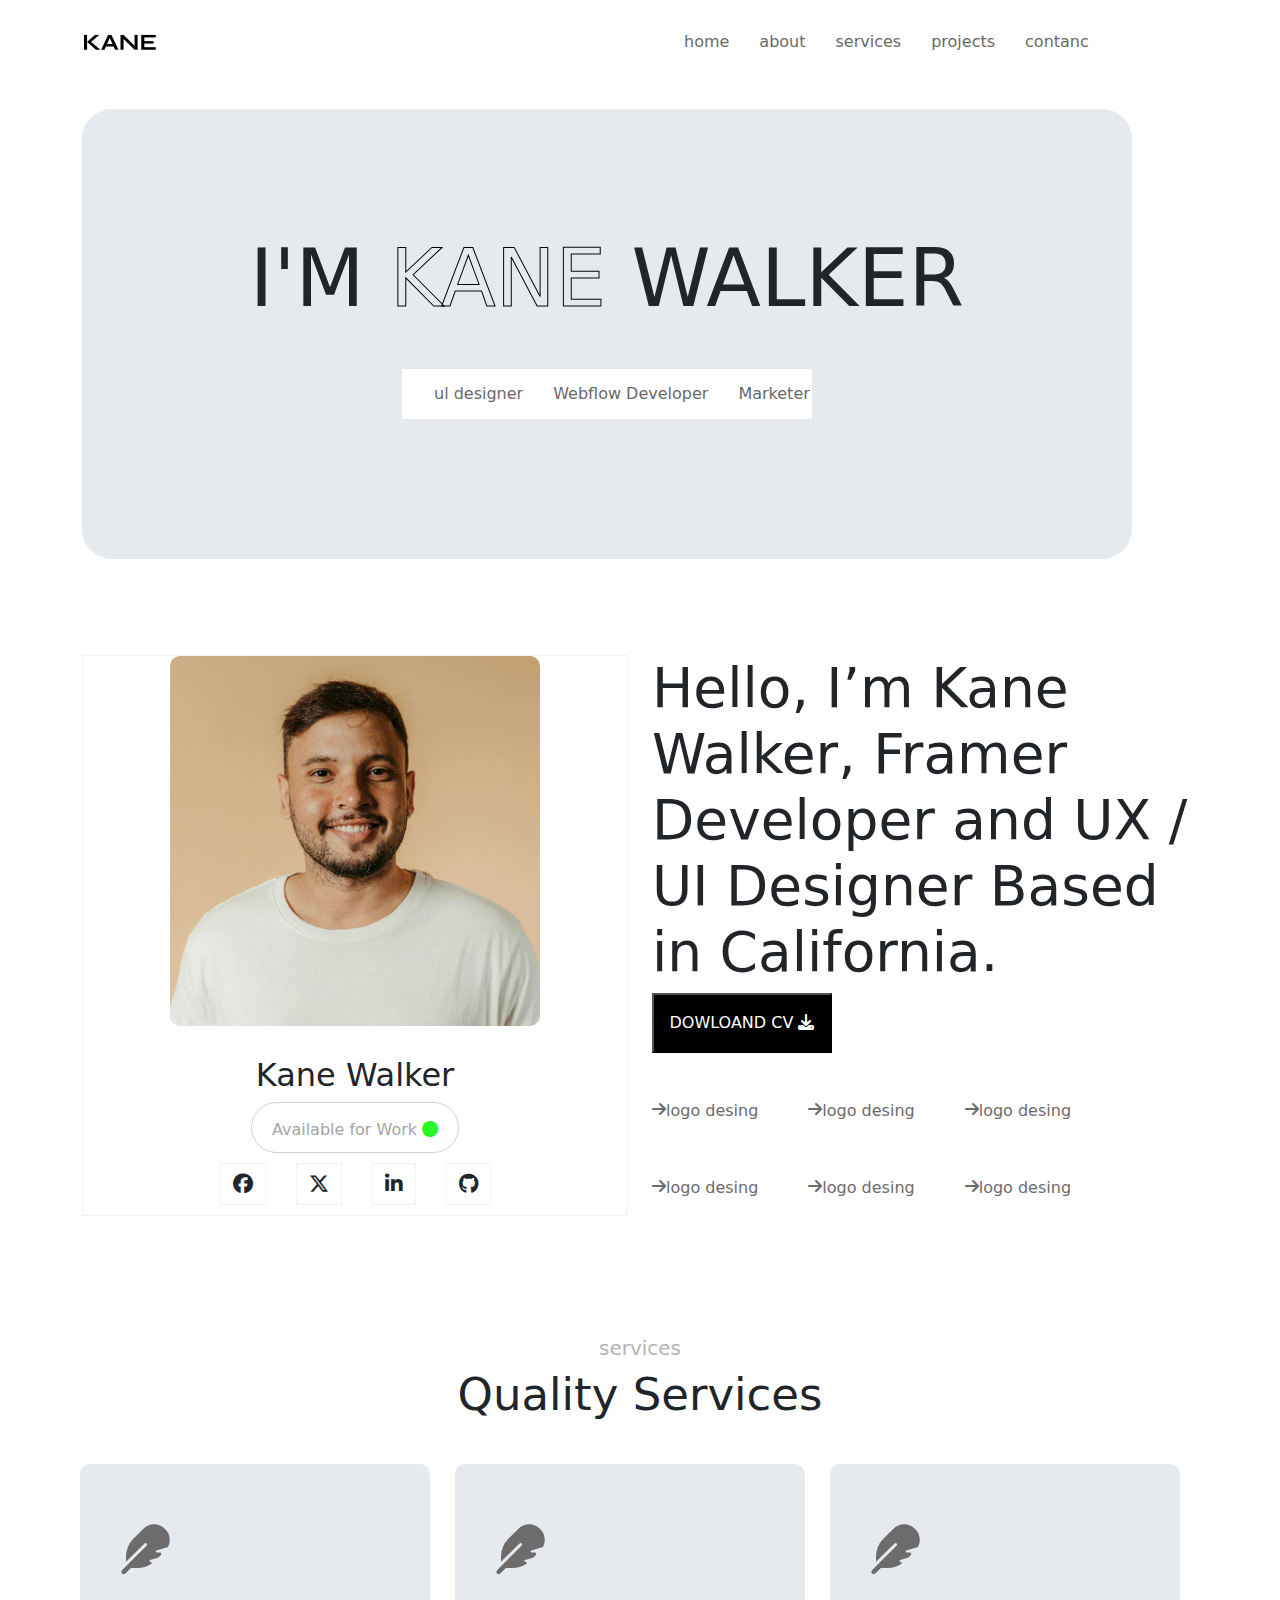
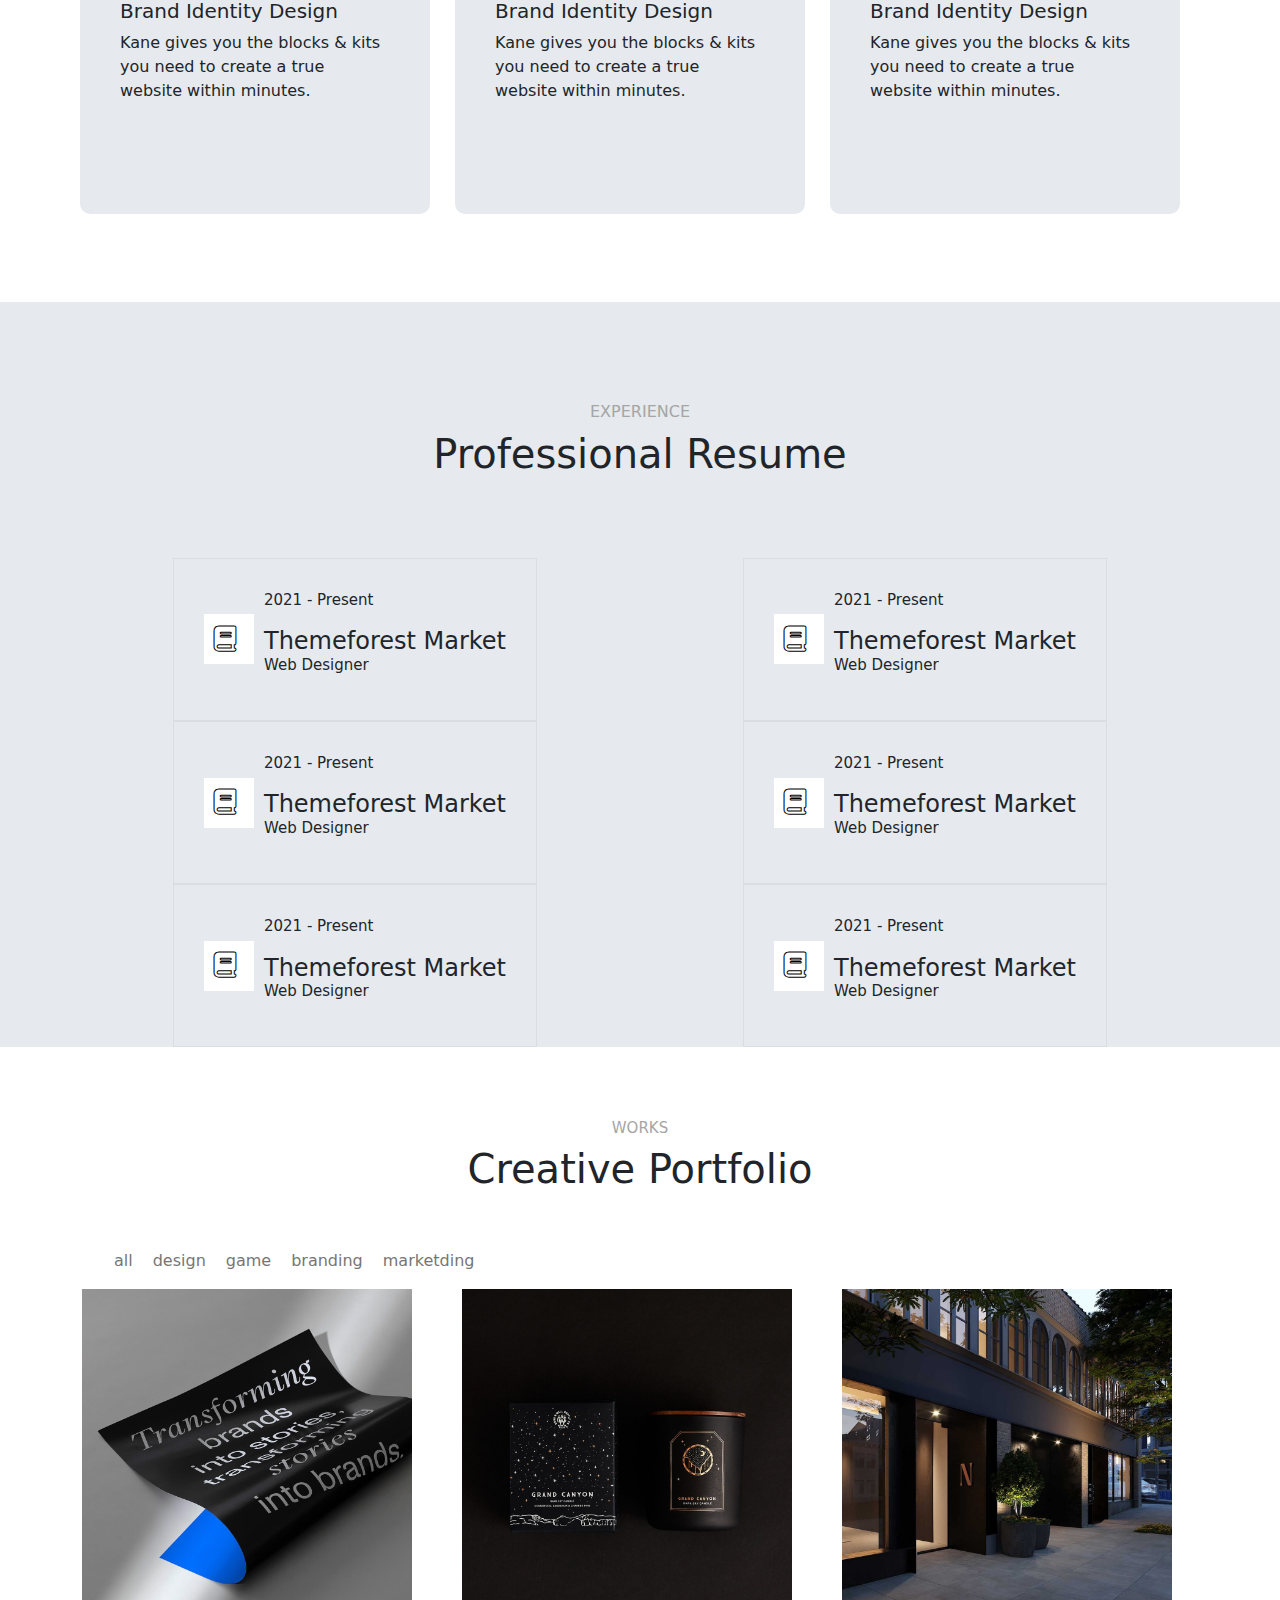
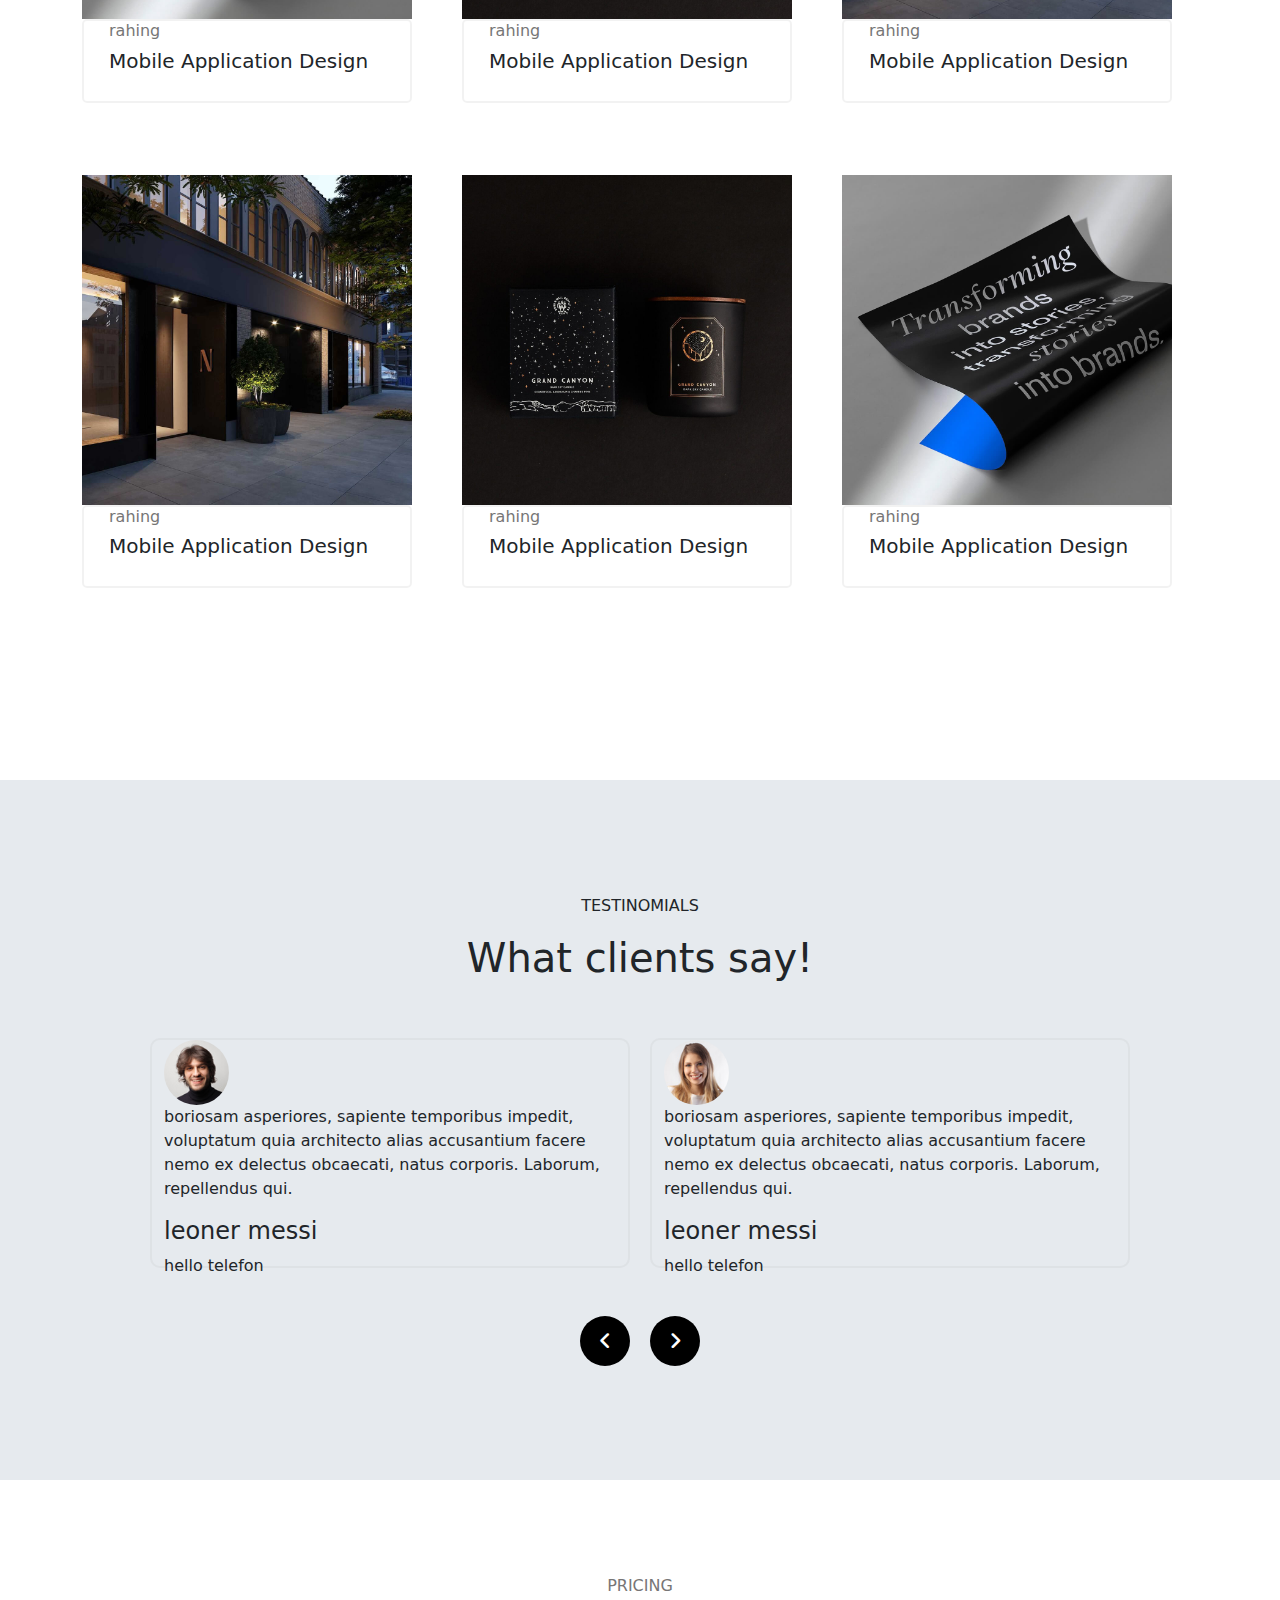
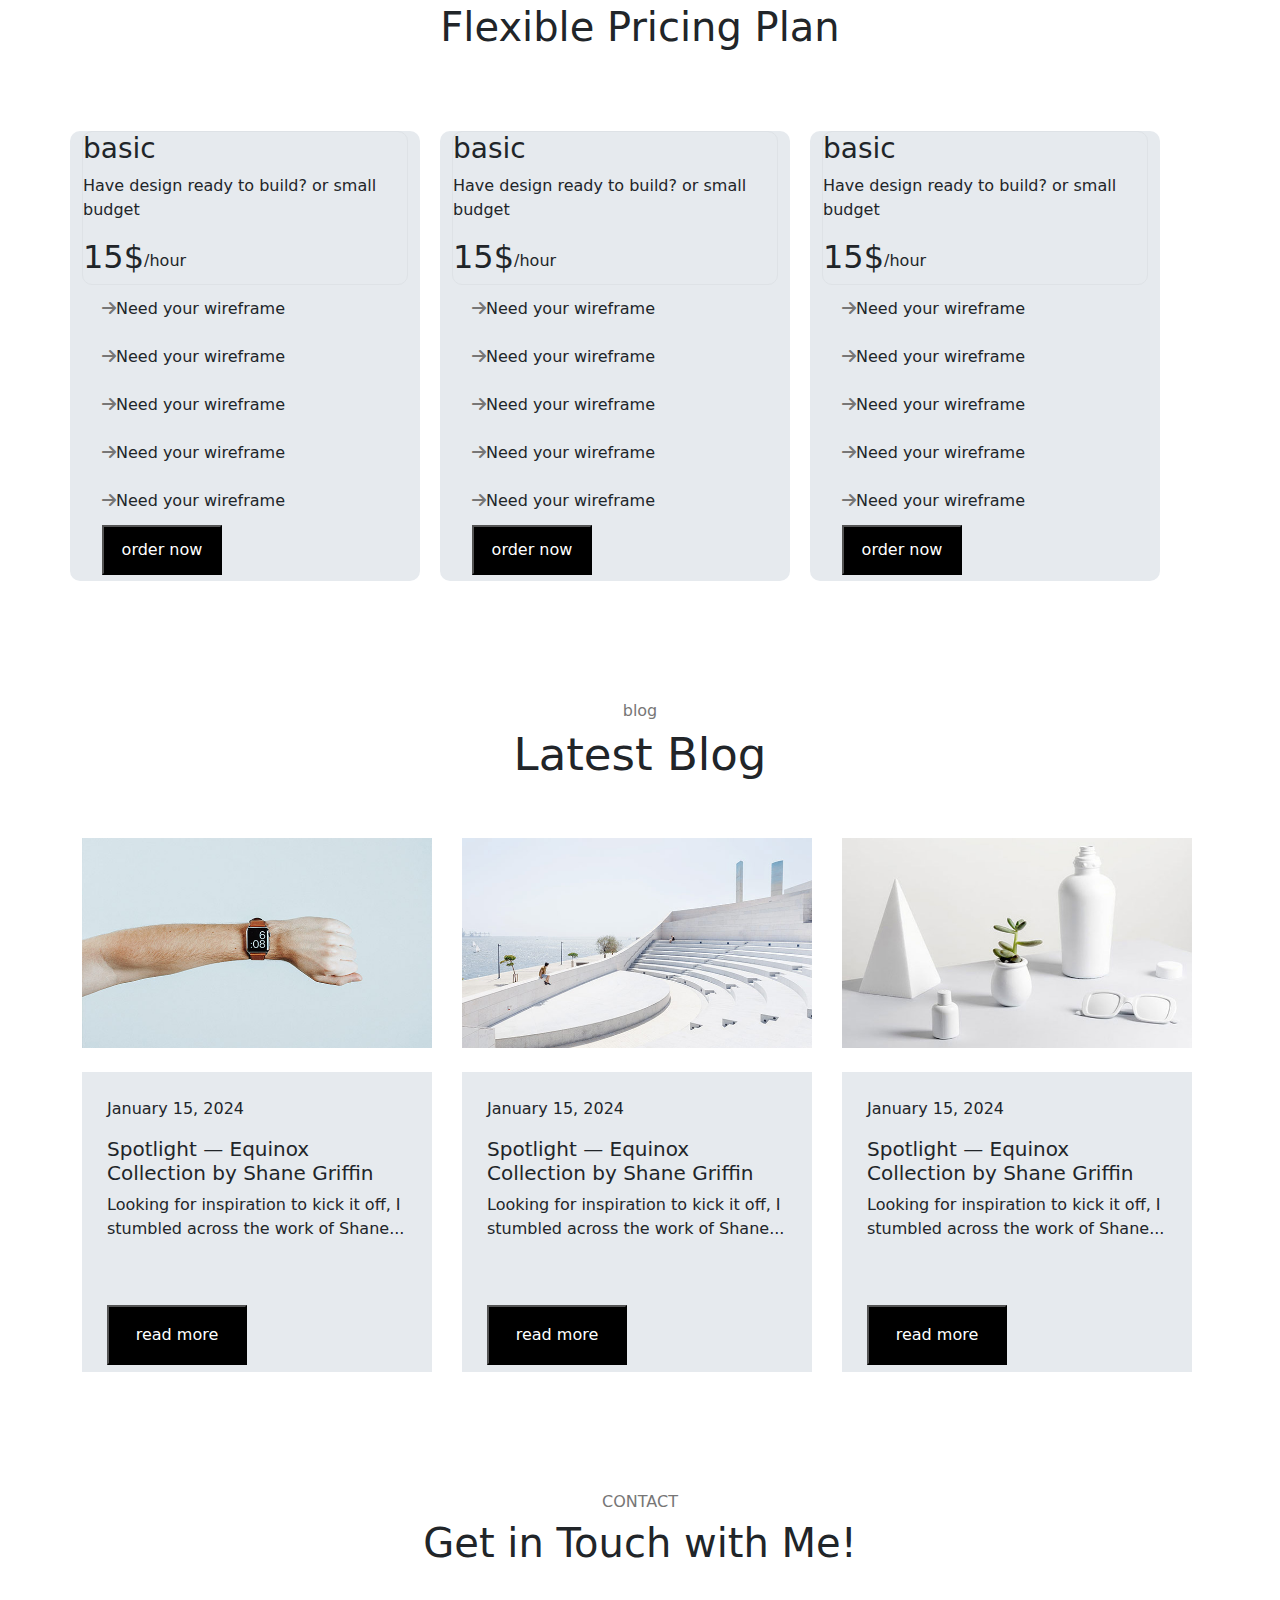
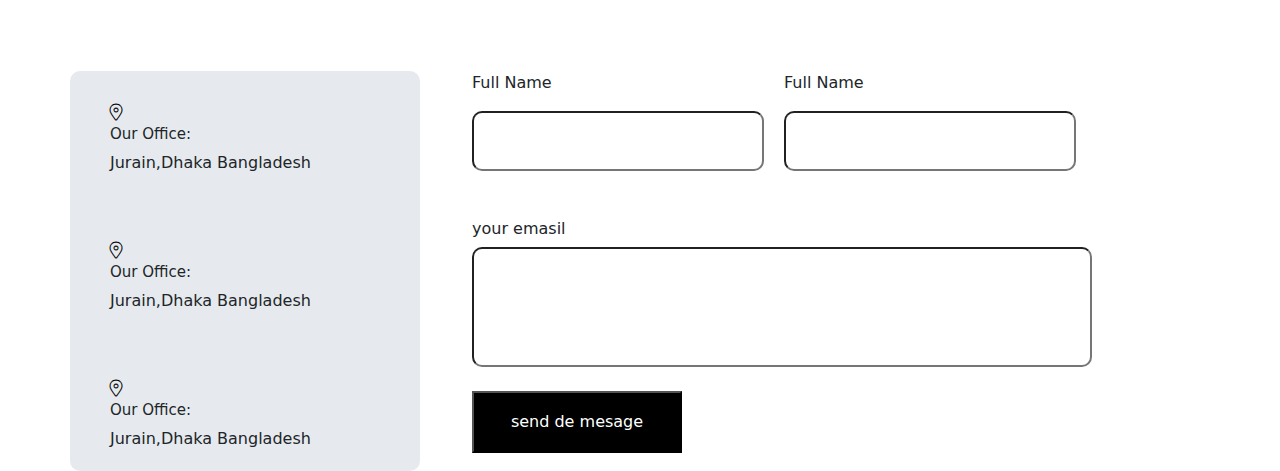
<file: index.html>
<!DOCTYPE html>
<html lang="en">
<head>
    <meta charset="UTF-8">
    <meta name="viewport" content="width=device-width, initial-scale=1.0">
    <title>Document</title>
    <link rel="stylesheet" href="https://cdnjs.cloudflare.com/ajax/libs/font-awesome/6.5.2/css/all.min.css">
    <link href="https://cdn.jsdelivr.net/npm/bootstrap@5.3.3/dist/css/bootstrap.min.css" rel="stylesheet" integrity="sha384-QWTKZyjpPEjISv5WaRU9OFeRpok6YctnYmDr5pNlyT2bRjXh0JMhjY6hW+ALEwIH" crossorigin="anonymous">
    <link rel="stylesheet" href="/assest/css/style.css">
</head>
<body>
    <header>
        <div class="container">
            <div class=" aline">
                <div class="row">

                    <div class="col-6">
                    <img src="/assest/css/logo-CIt6jfAe.png" alt="">
        
                    </div>
                    <div class="col-6">
                        <ul>
                            <li>
                                <a href="">home</a>
                            </li>
                            <li>
                                <a href="">about</a>
                            </li>
                            <li>
                                <a href="">services</a>
                            </li>
                            <li>
                                <a href="">projects</a>
                            </li>
                            <li>
                                <a href="">contanc</a>
                            </li>
                          
                        </ul>
        
                    </div>
        
                </div>
    
             </div>

            </div>
         </div> 
      
    </header>
    <br>
    <main>
        <section class="container">
            <div class="hero">
                <div class="greatpost">
                    <span>
                       I'M 
                    </span>
                    <span class="emptypost">
                    KANE
                    </span>
                    <span>
                        WALKER
                    </span>

                </div>
                
                
                    <ul>
                        <li>
                            <a href="">ul designer</a>
                        </li>
                        <li>
                            <a href="">Webflow Developer</a>
                        </li>
                        <li>
                            <a href="">Marketer</a>
                        </li>
                    </ul>
    
           
            </div>
         

        </section>
        <br>
        <br>
        <br>
        <br>
        <section class="container">
            <div class="information">
                <div class="row">
                    <div class="col-6">
                        <div class="kane">
                            <img src="assest/css/profile-B9KxBwnD.jpg" alt="">
                            <h2>Kane Walker</h2>
                            <div class="smallplace">
                                
                               <div class="grey text">  <span>Available for Work</span></div>
                               <div class="greendot"><i class="fa-solid fa-circle"></i></div>
    
    
                            </div>
                            <div class="icons">
                                <i class="fa-brands fa-facebook"></i>
                                <i class="fa-brands fa-x-twitter"></i>                        
                                <i class="fa-brands fa-linkedin-in"></i>                       
                                <i class="fa-brands fa-github"></i>
    
                            </div>
        
                        </div>

                        </div>
             
                    <div class="col-6">
                        <div class="about">
                            <h1>
                                Hello, I’m Kane Walker, Framer Developer and UX / UI Designer Based in California.
    
                            </h1>
                            <button>DOWLOAND CV  <i class="fa-solid fa-download"></i></button>
                            <br>
                            <br>
                            <br>
                            
                            <div class="arrow">
                             <div class="miniarrow">
                                <i class="fa-solid fa-arrow-right"></i>
                                <h6>logo desing</h6>
                     
                             </div>
                             <div class="miniarrow">
                                <i class="fa-solid fa-arrow-right"></i>
                                <h6>logo desing</h6>
                     
                             </div>
                             <div class="miniarrow">
                                <i class="fa-solid fa-arrow-right"></i>
                                <h6>logo desing</h6>
                     
                             </div>
                             <div class="miniarrow">
                                <i class="fa-solid fa-arrow-right"></i>
                                <h6>logo desing</h6>
                     
                             </div>
                             <div class="miniarrow">
                                <i class="fa-solid fa-arrow-right"></i>
                                <h6>logo desing</h6>
                     
                             </div>
                             <div class="miniarrow">
                                <i class="fa-solid fa-arrow-right"></i>
                                <h6>logo desing</h6>
                     
                             </div>
                            </div>
                            
                        </div>
                      
    
                    </div>
    
                </div>
    
        
            </div>
            
        </section>
        <br>
        <br>
        <br>
        <br>
        <br>
        <section class="container">
            <div class="textbox">
                <h5>services</h5>
                <h2>Quality Services</h2>
                 
            </div>
            <br>
            <div class="icons-about">
                <div class="row">
                    <div class="col-4">
                     <i class="fa-solid fa-feather"></i>
                     <br>
                     <br>
                      <h5>Brand Identity Design</h5>
                      <p>Kane gives you the blocks & kits you need to create a true website within minutes.</p>
                    </div>
                    
                    <div class="col-4">
                     <i class="fa-solid fa-feather"></i>
                     <br>
                     <br>
                      <h5>Brand Identity Design</h5>
                      <p>Kane gives you the blocks & kits you need to create a true website within minutes.</p>
                    </div>
                    <div class="col-4">
                     <i class="fa-solid fa-feather"></i>
                     <br>
                     <br>
                      <h5>Brand Identity Design</h5>
                      <p>Kane gives you the blocks & kits you need to create a true website within minutes.</p>
                    </div>
                
    
                </div>

            </div>
     
       
         

        </section>
        <br>
        <br>
        <section class="color">
            <div class="container">
                <div class="bigcard">
                    <div class="mycard">
                        <h6>EXPERIENCE</h6>
                        <h2>Professional Resume</h2>
                      
                      </div>
                      <br>
                      <br>
                      <br>
                      <div class="row">
                          <div class="col-6">
                              <div class="iconandnote">
                                  <div class="iconjr">
                                      <i class="fa-solid fa-book"></i>
                                  </div>
                                  <div class="notejr">
                                  <p>2021 - Present</p>
                                  <h4>Themeforest Market</h>
                                  <p>Web Designer</p>
          
                                  </div>
                              </div>
          
                          </div>
                          <div class="col-6">
                              <div class="iconandnote">
                                  <div class="iconjr">
                                      <i class="fa-solid fa-book"></i>
                                  </div>
                                  <div class="notejr">
                                  <p>2021 - Present</p>
                                  <h4>Themeforest Market</h>
                                    
                                  <p>Web Designer</p>
          
                                  </div>
                              </div>
          
                          </div>
                          <div class="col-6">
                              <div class="iconandnote">
                                  <div class="iconjr">
                                      <i class="fa-solid fa-book"></i>
                                  </div>
                                  <div class="notejr">
                                  <p>2021 - Present</p>
                                  <h4>Themeforest Market</h>
                                  <p>Web Designer</p>
          
                                  </div>
                              </div>
          
                          </div>
                          <div class="col-6">
                              <div class="iconandnote">
                                  <div class="iconjr">
                                      <i class="fa-solid fa-book"></i>
                                  </div>
                                  <div class="notejr">
                                  <p>2021 - Present</p>
                                  <h4>Themeforest Market</h>
                                  <p>Web Designer</p>
          
                                  </div>
                              </div>
          
                          </div>
                          <div class="col-6">
                              <div class="iconandnote">
                                  <div class="iconjr">
                                      <i class="fa-solid fa-book"></i>
                                  </div>
                                  <div class="notejr">
                                  <p>2021 - Present</p>
                                  <h4>Themeforest Market</h>
                                  <p>Web Designer</p>
          
                                  </div>
                              </div>
          
                          </div>
                          <div class="col-6">
                              <div class="iconandnote">
                                  <div class="iconjr">
                                      <i class="fa-solid fa-book"></i>
                                  </div>
                                  <div class="notejr">
                                  <p>2021 - Present</p>
                                  <h4>Themeforest Market</h>
                                  <p>Web Designer</p>
          
                                  </div>
                              </div>
          
                          </div>
          
                      </div>
          
    
                </div>

            </div>
           
           
        </section>
        <br>
        <br>
        <br>
        <section class="container">
            <div class="ulandfoto">
                <div class="notemain">
                    <h5>WORKS</h5>
                    <h2>Creative Portfolio</h2>
    
                </div>
                <br>
                <br>
                <div class="lifoto">
                    <ul>
                        <li>
                            <a href="">all</a>
                        </li>
                        <li>
                            <a href="">design</a>
                        </li>
                        <li>
                            <a href="">game</a>
                        </li>
                        <li>
                            <a href="">branding</a>
                        </li>
                        <li>
                            <a href="">marketding</a>
                        </li>
                    </ul>
      
                    
    
                </div>
                <div class="row">
                  
                  
                        <div class="col-4"> 
                            <img src="/assest/css/Kane - Personal Portfolio React Template_files/kagiz.jpeg" alt="">
                            
                            <div class="reading">
                                <h6>rahing</h6>
                                <h5>Mobile Application Design</h5>


                            </div> 
                           
                         </div>
                        <div class="col-4"> 
                            <img src="/assest/css/Kane - Personal Portfolio React Template_files/sekil2.jpeg" alt="">
                            
                            <div class="reading">
                                <h6>rahing</h6>
                                <h5>Mobile Application Design</h5>


                            </div> 
                           
                         </div>
                        <div class="col-4"> 
                            <img src="/assest/css/Kane - Personal Portfolio React Template_files/sekil3.jpeg" alt="">
                            
                            <div class="reading">
                                <h6>rahing</h6>
                                <h5>Mobile Application Design</h5>


                            </div> 
                           
                         </div>


                </div>
                <br>
                <br>
                <br>
                <div class="row">
                  
                  
                    <div class="col-4"> 
                        <img src="/assest/css/Kane - Personal Portfolio React Template_files/sekil3.jpeg" alt="">
                        
                        <div class="reading">
                            <h6>rahing</h6>
                            <h5>Mobile Application Design</h5>


                        </div> 
                       
                     </div>
                    <div class="col-4"> 
                        <img src="/assest/css/Kane - Personal Portfolio React Template_files/sekil2.jpeg" alt="">
                        
                        <div class="reading">
                            <h6>rahing</h6>
                            <h5>Mobile Application Design</h5>


                        </div> 
                       
                     </div>
                    <div class="col-4"> 
                        <img src="/assest/css/Kane - Personal Portfolio React Template_files/kagiz.jpeg" alt="">
                        
                        <div class="reading">
                            <h6>rahing</h6>
                            <h5>Mobile Application Design</h5>


                        </div> 
                       
                     </div>


            </div>
          

              
    
            </div>
     
        </section>
        <br>
        <br>
        <br>
        <br>
        <br>
        <br>
        <br>
        <br>
        <section class="twohuman">
            <div class="container">
                <div class="twocard">
                    <div class="pandh">
                        <p>TESTINOMIALS</p>
                        <h2>What clients say!</h2>
        
                    </div>
                    <br>
                    <br>
                    <div class="row">
                        <div class="col-6">
                            <img src="/assest/css/author1-R1o5kqXP.jpg" alt="">
                            
                            <p>boriosam asperiores, sapiente temporibus impedit, voluptatum quia architecto alias accusantium facere nemo ex delectus obcaecati, natus corporis. Laborum, repellendus qui.</p>
                            <h4>leoner messi</h4>
                            <p>hello telefon</p>
                        </div>
                        <div class="col-6">
                            <img src="/assest/css/author2-BQNT70-I.jpg" alt="">
                            
                            <p>boriosam asperiores, sapiente temporibus impedit, voluptatum quia architecto alias accusantium facere nemo ex delectus obcaecati, natus corporis. Laborum, repellendus qui.</p>
                            <h4>leoner messi</h4>
                            <p>hello telefon</p>
                        </div>
        
                    </div>
                    <br>
                    <br>
                    <div class="slashicon">
                        <div class="icon1">
                            <i class="fa-solid fa-angle-left"></i>
    
                        </div>
                        <div class="icon2">
                                       
                        <i class="fa-solid fa-angle-right"></i>
    
                        </div>
            
    
                    </div>
        
        
    
                </div>

            </div>
           
           
        </section>
        <br>
        <br>
        <br>
        <br>
        <section class="container">
            <div class="therecard">
                
            <div class="card22">
                <h6>PRICING</h6>
                <h2>Flexible Pricing Plan</h2>


            </div>
            <br>
            <br>
            <br>
            <div class="row">
                
                <div class="col-4">
                    <div class="border">
                        <h3>basic</h3>
                        <p>Have design ready to build?
                            or small budget</p>
                            <div class="dollar">
                                <div>
                                    <h2>15$</h2>
    
                                </div>
                                <div>
                                    /hour
    
                                </div>
                            </div>

                    </div>
                  
                        <div class="arrowand">
                            <div>
                                <i class="fa-solid fa-arrow-right"></i>
                            </div>
                            <br>
                            <br>
                            <div>
                                Need your wireframe
                            </div>
                        </div>
                        <div class="arrowand">
                            <div>
                                <i class="fa-solid fa-arrow-right"></i>
                            </div>
                            <br>
                            <br>
                            <div>
                                Need your wireframe
                            </div>
                        </div>
                        <div class="arrowand">
                            <div>
                                <i class="fa-solid fa-arrow-right"></i>
                            </div>
                            <br>
                            <br>
                            <div>
                                Need your wireframe
                            </div>
                        </div>
                        <div class="arrowand">
                            <div>
                                <i class="fa-solid fa-arrow-right"></i>
                            </div>
                            <br>
                            <br>
                            <div>
                                Need your wireframe
                            </div>
                        </div>
                        <div class="arrowand">
                            <div>
                                <i class="fa-solid fa-arrow-right"></i>
                            </div>
                            <br>
                            <br>
                            <div>
                                Need your wireframe
                            </div>
                        </div>
                        <div class="button">
                            <button>order now</button>

                        </div>

                </div>
                <div class="col-4">
                    <div class="border">
                        <h3>basic</h3>
                        <p>Have design ready to build?
                            or small budget</p>
                            <div class="dollar">
                                <div>
                                    <h2>15$</h2>
    
                                </div>
                                <div>
                                    /hour
    
                                </div>
                            </div>

                    </div>
                  
                        <div class="arrowand">
                            <div>
                                <i class="fa-solid fa-arrow-right"></i>
                            </div>
                            <br>
                            <br>
                            <div>
                                Need your wireframe
                            </div>
                        </div>
                        <div class="arrowand">
                            <div>
                                <i class="fa-solid fa-arrow-right"></i>
                            </div>
                            <br>
                            <br>
                            <div>
                                Need your wireframe
                            </div>
                        </div>
                        <div class="arrowand">
                            <div>
                                <i class="fa-solid fa-arrow-right"></i>
                            </div>
                            <br>
                            <br>
                            <div>
                                Need your wireframe
                            </div>
                        </div>
                        <div class="arrowand">
                            <div>
                                <i class="fa-solid fa-arrow-right"></i>
                            </div>
                            <br>
                            <br>
                            <div>
                                Need your wireframe
                            </div>
                        </div>
                        <div class="arrowand">
                            <div>
                                <i class="fa-solid fa-arrow-right"></i>
                            </div>
                            <br>
                            <br>
                            <div>
                                Need your wireframe
                            </div>
                        </div>
                        <div class="button">
                            <button>order now</button>

                        </div>

                </div>
                <div class="col-4">
                    <div class="border">
                        <h3>basic</h3>
                        <p>Have design ready to build?
                            or small budget</p>
                            <div class="dollar">
                                <div>
                                    <h2>15$</h2>
    
                                </div>
                                <div>
                                    /hour
    
                                </div>
                            </div>

                    </div>
                  
                        <div class="arrowand">
                            <div>
                                <i class="fa-solid fa-arrow-right"></i>
                            </div>
                            <br>
                            <br>
                            <div>
                                Need your wireframe
                            </div>
                        </div>
                        <div class="arrowand">
                            <div>
                                <i class="fa-solid fa-arrow-right"></i>
                            </div>
                            <br>
                            <br>
                            <div>
                                Need your wireframe
                            </div>
                        </div>
                        <div class="arrowand">
                            <div>
                                <i class="fa-solid fa-arrow-right"></i>
                            </div>
                            <br>
                            <br>
                            <div>
                                Need your wireframe
                            </div>
                        </div>
                        <div class="arrowand">
                            <div>
                                <i class="fa-solid fa-arrow-right"></i>
                            </div>
                            <br>
                            <br>
                            <div>
                                Need your wireframe
                            </div>
                        </div>
                        <div class="arrowand">
                            <div>
                                <i class="fa-solid fa-arrow-right"></i>
                            </div>
                            <br>
                            <br>
                            <div>
                                Need your wireframe
                            </div>
                        </div>
                        <div class="button">
                            <button>order now</button>

                        </div>

                </div>

            </div>

            </div>
            

        </section>
        <br>
        <br>
        <br>
        <br>
        <br>
        <section class="container">
            <div class="blog">
                <h6>blog</h6>
                <h2>Latest Blog</h2>

            </div>
            <br>
            <br>
            <div class="umumi">
                <div class="row">                  
                    <div class="col-4">
                        <div class="el-img">
                            <img src="/assest/css/el.jpg" alt="">     
                        </div>
                        <br>
                        <div class="el-about">
                            <div>
                                <p>January 15, 2024</p>
                                <h5>Spotlight — Equinox Collection by Shane Griffin</h5>
                                <p>Looking for inspiration to kick it off, I stumbled across the work of Shane...</p>

                            </div>
                            <br>
                            <br>
                            
                            <div class="button-img">
                                <button>read more</button>
                            </div>
                          
                        </div>
                      
                    </div>
                    <div class="col-4">
                        <div class="el-img">
                            <img src="/assest/css/mezere.jpg" alt="">     
                        </div>
                        <br>
                        <div class="el-about">
                            <div>
                                <p>January 15, 2024</p>
                                <h5>Spotlight — Equinox Collection by Shane Griffin</h5>
                                <p>Looking for inspiration to kick it off, I stumbled across the work of Shane...</p>

                            </div>
                            <br>
                            <br>
                            
                            <div class="button-img">
                                <button>read more</button>
                            </div>
                          
                        </div>
                      
                    </div>
                    <div class="col-4">
                        <div class="el-img">
                            <img src="/assest/css/eynek.jpg" alt="">     
                        </div>
                        <br>
                        <div class="el-about">
                            <div>
                                <p>January 15, 2024</p>
                                <h5>Spotlight — Equinox Collection by Shane Griffin</h5>
                                <p>Looking for inspiration to kick it off, I stumbled across the work of Shane...</p>

                            </div>
                            <br>
                            <br>
                            
                            <div class="button-img">
                                <button>read more</button>
                            </div>
                           
                        </div>
                      
                    </div>
                
   
               </div>
   

            </div>
            
        </section>
        <br>
        <br>
        <br>
        <br>
        <br>
        <section class="container">
            <div class="input-col">

                <div class="input-one">
                    <h6>CONTACT</h6>
                    <h2>Get in Touch with Me!</h2>
    
                </div>
                <br>
                <br>
                <br>
                <br>
                <div class="row">
                    <div class="col-5">
                        <div>
                            <i class="fa-solid fa-location-dot"></i>
                            <h6>Our Office:</h6>
                            <p>Jurain,Dhaka Bangladesh</p>
                            
                        </div>
                        <br>
                        <br>
                       
                        <div>
                            <i class="fa-solid fa-location-dot"></i>
                            <h6>Our Office:</h6>
                            <p>Jurain,Dhaka Bangladesh</p>
                            
                        </div>
                        <br>
                        <br>
                       
                        <div>
                            <i class="fa-solid fa-location-dot"></i>
                            <h6>Our Office:</h6>
                            <p>Jurain,Dhaka Bangladesh</p>
                            
                        </div>
                       
    
                    </div>
                    <div class="col-7">
                        <div class="there-inp">
                            <div class="inp-1">
                                <p>Full Name</p>
                                <input type="text">


                            </div>
                            <div class="inp-1">
                                <p>Full Name</p>
                                <input type="text">


                            </div>
                        

                        </div>
                        <br>
                        <br>                       
                        <div class="big-inp">
                            <h6>your emasil</h6>
                            <input type="text">

                        </div>
                        <br>
                        <div class="button-inp">
                            <button>send de mesage</button>

                        </div>
                      
                        
    
                    </div>
    
                </div>
    
            </div>
          

        </section>

    </main>
    <footer></footer>

    
</body>
</html>
</file>
<file: assest/css/style.css>
.aline ul {
  display: flex;
  margin: 30px 0px;
  gap: 30px;
}
.aline ul li {
  list-style-type: none;
}
.aline ul li a {
  color: dimgrey;
  text-decoration: none;
}
.aline img {
  width: 75px;
  height: 25px;
  margin: 30px 0px;
}

.hero {
  background-color: #E6EAEE;
  width: 1050px;
  height: 450px;
  border-radius: 30px;
  display: flex;
  align-items: center;
  justify-content: center;
  flex-direction: column;
}
.hero .greatpost {
  font-size: 80px;
}
.hero .greatpost .emptypost {
  color: transparent;
  -webkit-text-stroke: 1px #000;
}
.hero ul {
  display: flex;
  margin: 30px 0px;
  gap: 30px;
}
.hero ul li {
  list-style-type: none;
}
.hero ul li a {
  color: dimgrey;
  text-decoration: none;
}
.hero ul {
  background-color: white;
  height: 50px;
  width: 410px;
  align-items: center;
}

.information {
  display: flex;
  align-items: center;
  justify-content: center;
}
.information h2 {
  text-align: center;
  margin-top: 30px;
}
.information .smallplace {
  display: inline-flex;
  color: #a5a5a5;
  border: 1px solid rgb(208, 208, 211);
  padding: 15px 20px 10px;
  border-radius: 30px;
  gap: 5px;
}
.information .smallplace .greendot {
  color: rgb(40, 247, 40);
}
.information img {
  width: 370px;
  height: 370px;
  border-radius: 10px;
}

.information .arrow {
  gap: 50px;
  display: flex;
  flex-wrap: wrap;
  color: #6d6b6b;
}
.information .arrow .miniarrow {
  display: flex;
  flex-wrap: wrap;
}

.kane {
  text-align: center;
  border: 1px solid rgba(0, 0, 0, 0.05);
}

.about button {
  width: 180px;
  height: 60px;
  color: white;
  background-color: #000;
}
.about h1 {
  font-size: 55px;
}

.icons {
  font-size: 20px;
  padding: 10px 12px;
  display: flex;
  justify-content: center;
  align-items: center;
  gap: 30px;
}
.icons i {
  padding: 10px 12px;
  border: 1px solid rgba(0, 0, 0, 0.05);
}

.smallplace {
  text-align: center;
}

.textbox {
  display: flex;
  align-items: center;
  justify-content: center;
  flex-direction: column;
}
.textbox h5 {
  color: #b4b3b3;
}
.textbox h2 {
  font-size: 45px;
}

.icons-about .row {
  gap: 25px;
}
.icons-about .col-4 {
  width: 350px;
  height: 350px;
}
.icons-about .row {
  padding: 10px;
}
.icons-about .col-4 {
  background-color: #E6EAEE;
  margin: 0px 0px 30px;
  padding: 60px 40px;
  border-radius: 10px;
}
.icons-about i {
  font-size: 50px;
  color: #6d6b6b;
}

.mycard {
  display: flex;
  align-items: center;
  justify-self: center;
  flex-direction: column;
}
.mycard h6 {
  color: #a5a5a5;
}
.mycard h2 {
  font-size: 40px;
}

.color {
  background-color: #E6EAEE;
}

.bigcard {
  padding-top: 100px;
}
.bigcard .iconandnote {
  display: flex;
  align-items: center;
  justify-self: center;
  gap: 10px;
  padding: 30px;
  border: 1px solid rgba(0, 0, 0, 0.05);
}
.bigcard .iconandnote .notejr p {
  font-size: 15px;
}
.bigcard .iconandnote .iconjr {
  display: flex;
  align-items: center;
  justify-self: center;
  background-color: #ffffff;
  padding-left: 15px;
  padding: 0px 0px 0px 10px;
  width: 50px;
  height: 50px;
}
.bigcard .iconandnote .iconjr i {
  color: transparent;
  -webkit-text-stroke: 1px #000;
  font-size: 25px;
}

.notemain {
  display: flex;
  align-items: center;
  justify-content: center;
  flex-direction: column;
}
.notemain h2 {
  font-size: 40px;
}
.notemain h5 {
  font-size: 15px;
  color: #a5a5a5;
}

.ulandfoto .col-4 {
  font-size: 100px;
}
.ulandfoto .reading {
  padding: 0px 25px 20px;
  border: 2px solid rgba(0, 0, 0, 0.05);
  width: 330px;
  border-radius: 5px;
}
.ulandfoto h6 {
  color: #777676;
}
.ulandfoto img {
  width: 330px;
  height: 330px;
}
.ulandfoto .lifoto ul {
  display: flex;
  align-items: center;
  list-style-type: none;
  gap: 20px;
}
.ulandfoto .lifoto ul a {
  text-decoration: none;
  color: #777676;
}

.pandh {
  display: flex;
  align-items: center;
  justify-content: center;
  flex-direction: column;
}
.pandh h2 {
  font-size: 40px;
}

.twocard {
  display: flex;
  align-items: center;
  justify-content: center;
  flex-direction: column;
}
.twocard .col-6 {
  border: 2px solid rgba(80, 76, 76, 0.05);
  border-radius: 10px;
}
.twocard .col-6 img {
  width: 65px;
  height: 65px;
  border-radius: 50px;
  -webkit-text-decoration: 10px;
          text-decoration: 10px;
}
.twocard .slashicon {
  font-size: 20px;
  gap: 20px;
  display: flex;
  align-items: center;
  justify-content: center;
}
.twocard .slashicon .icon1 {
  background-color: #000;
  color: white;
  width: 50px;
  height: 50px;
  display: flex;
  align-items: center;
  justify-content: center;
  border-radius: 50px;
}
.twocard .slashicon .icon2 {
  background-color: #000;
  color: white;
  width: 50px;
  height: 50px;
  display: flex;
  align-items: center;
  justify-content: center;
  border-radius: 50px;
}

.twohuman {
  background-color: #E6EAEE;
  height: 700px;
  display: flex;
  align-items: center;
  justify-content: center;
  flex-direction: column;
}
.twohuman .row {
  gap: 20px;
}
.twohuman .row .col-6 {
  width: 480px;
  height: 230px;
}

.card22 {
  display: flex;
  align-items: center;
  justify-content: center;
  flex-direction: column;
}
.card22 h6 {
  color: #777676;
}
.card22 h2 {
  font-size: 40px;
}

.therecard .row {
  gap: 20px;
}
.therecard .row .col-4 {
  height: 450px;
  width: 350px;
  background-color: #E6EAEE;
  border-radius: 10px;
}
.therecard .row .col-4 .button {
  padding-left: 20px;
}
.therecard .row .col-4 .button button {
  width: 120px;
  height: 50px;
  color: #ffffff;
  background-color: #000;
}
.therecard .row .col-4 .border {
  border: 1px solid;
  border-radius: 10px;
}
.therecard .row .col-4 .arrowand {
  display: flex;
  align-items: center;
  padding-left: 20px;
}
.therecard .row .col-4 .arrowand i {
  color: #777676;
}
.therecard .row .dollar {
  display: flex;
  align-items: center;
}

.blog {
  display: flex;
  align-items: center;
  justify-content: center;
  flex-direction: column;
}
.blog h2 {
  font-size: 45px;
}
.blog h6 {
  color: #777676;
}

.umumi .el-img img {
  width: 350px;
  height: 210px;
}
.umumi .el-about {
  width: 350px;
  height: 300px;
  background-color: #E6EAEE;
  padding: 25px 25px 25px 25px;
  gap: 30px;
}
.umumi .el-about .button-img button {
  width: 140px;
  height: 60px;
  color: #ffffff;
  background-color: #000;
}

.input-one {
  display: flex;
  align-items: center;
  justify-content: center;
  flex-direction: column;
}
.input-one h6 {
  color: #777676;
}
.input-one h2 {
  font-size: 40px;
}

.input-col .row {
  gap: 40px;
}
.input-col .col-7 .button-inp button {
  width: 210px;
  height: 62px;
  background-color: #000;
  color: #ffffff;
}
.input-col .col-7 input {
  border-radius: 10px;
  width: 620px;
  height: 120px;
}
.input-col .col-5 {
  background-color: #E6EAEE;
  width: 350px;
  height: 400px;
  padding-left: 40px;
  border-radius: 10px;
  padding-top: 30px;
}
.input-col .col-5 i {
  color: transparent;
  -webkit-text-stroke: 1px #000;
}
.input-col .col-5 h6 {
  font-size: 15px;
}

.there-inp {
  display: flex;
  gap: 20px;
}
.there-inp .inp-1 input {
  width: 292px;
  height: 60px;
  border-radius: 10px;
}/*# sourceMappingURL=style.css.map */
</file>
